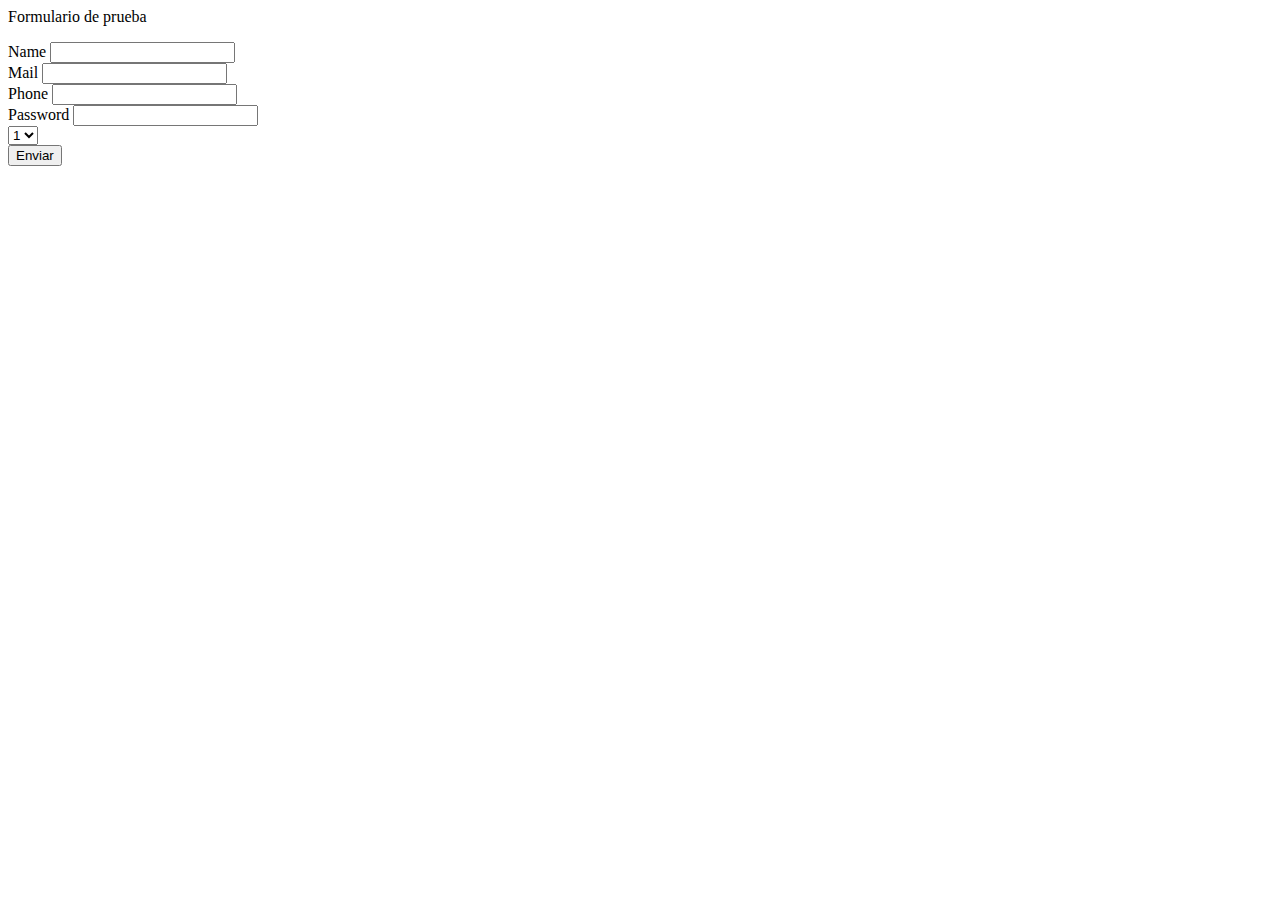
<file: Clase12/index.html>
<!DOCTYPE html>
<html lang="en">
<head>
    <meta charset="UTF-8">
    <meta http-equiv="X-UA-Compatible" content="IE=edge">
    <meta name="viewport" content="width=device-width, initial-scale=1.0">
    <link rel="stylesheet" href="style.css">
    <title>Document</title>
</head>
<body>
    <form class="form">Formulario de prueba
        <div class="ulerrores">
            <ul></ul>
        </div>
        <div>
            <label for="name">Name</label>
            <input type="text" id="name" class="name">
        </div>
        <div>
            <label for="mail">Mail</label>
            <input type="mail" id="mail" class="mail">
    </div>
        <div>
            <label for="tel">Phone</label>
            <input type="tel" id="tel" class="tel">
        </div>
        <div>
            <label for="password">Password</label>
            <input type="password" id="password" class="password">
        </div>
        <div>
            <select name="childrens" id="childrens" class="select" >
                <option value="1">1</option>
                <option value="2">2</option>
                <option value="3">3</option>
                <option value="4">4</option>
                <option value="5">5</option>
                <option value="6">6</option>
            </select>
        </div>
        <button type="submit">Enviar</button>
        
        
        
    </form> 
</body>
<script src="form.js"></script>
</html>
</file>
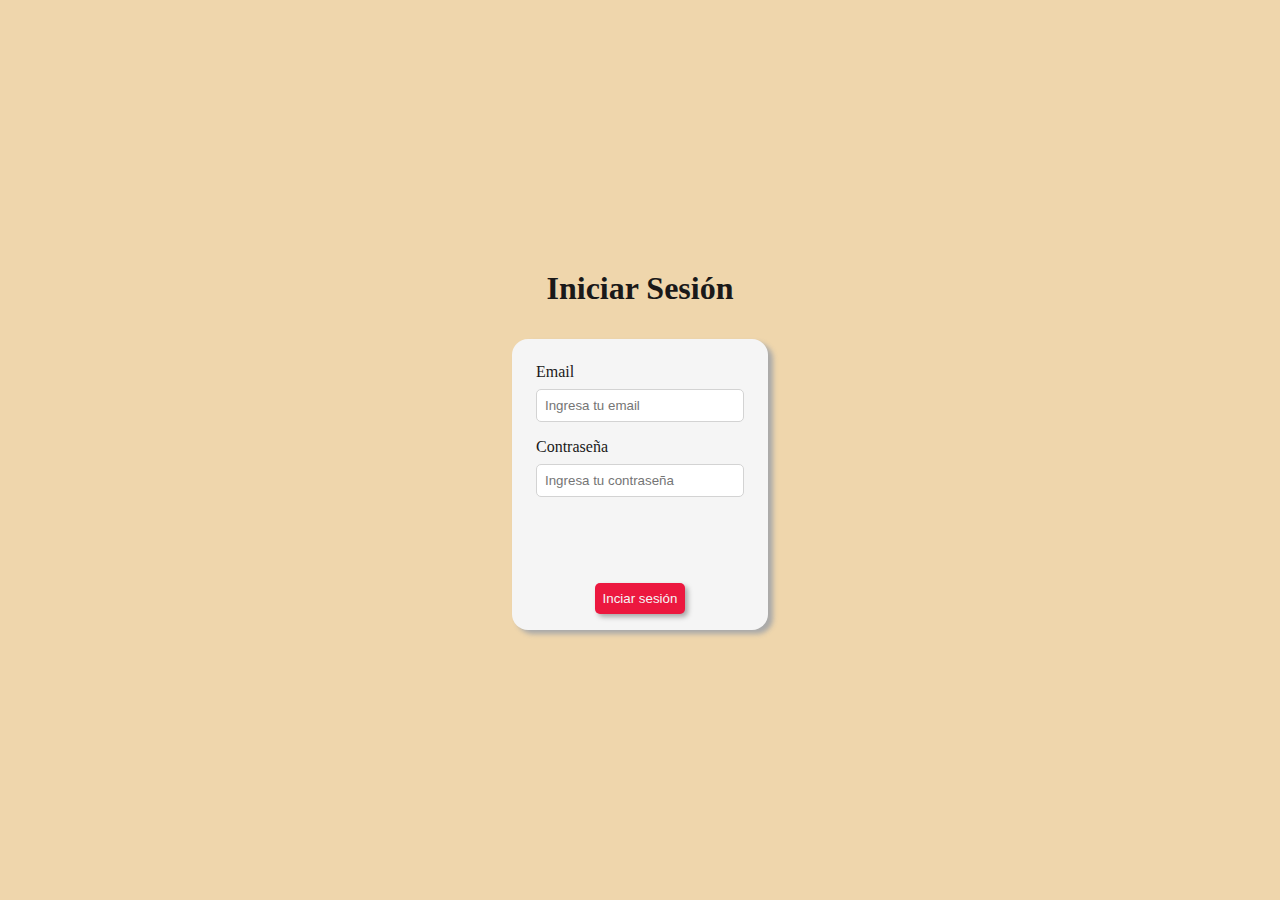
<file: Clase13/index.html>
<!DOCTYPE html>
<html lang="en">
  <head>
    <meta charset="UTF-8" />
    <meta http-equiv="X-UA-Compatible" content="IE=edge" />
    <meta name="viewport" content="width=device-width, initial-scale=1.0" />
    <title>Formulario JS</title>
    <link rel="stylesheet" href="./styles/styles.css" />
  </head>
  <body>
    <main>
      <h1>Iniciar Sesión</h1>
      <form>
        <div class="input-container">
          <label for="email">Email</label>
          <input
            name="email"
            type="email"
            id="email-input"
            placeholder="Ingresa tu email"
          />
        </div>
        <div class="input-container">
          <label for="password">Contraseña</label>
          <input
            name="password"
            type="password"
            id="password-input"
            placeholder="Ingresa tu contraseña"
          />
        </div>
        <div id="status-container">
          <div id="loader" class="hidden">Iniciando Sesión...</div>
          <div id="error-container" class="hidden"></div>
        </div>
        <button class="login-btn" type="button">Inciar sesión</button>
      </form>
    </main>
    <script src="./scripts/index.js"></script>
  </body>
</html>
</file>
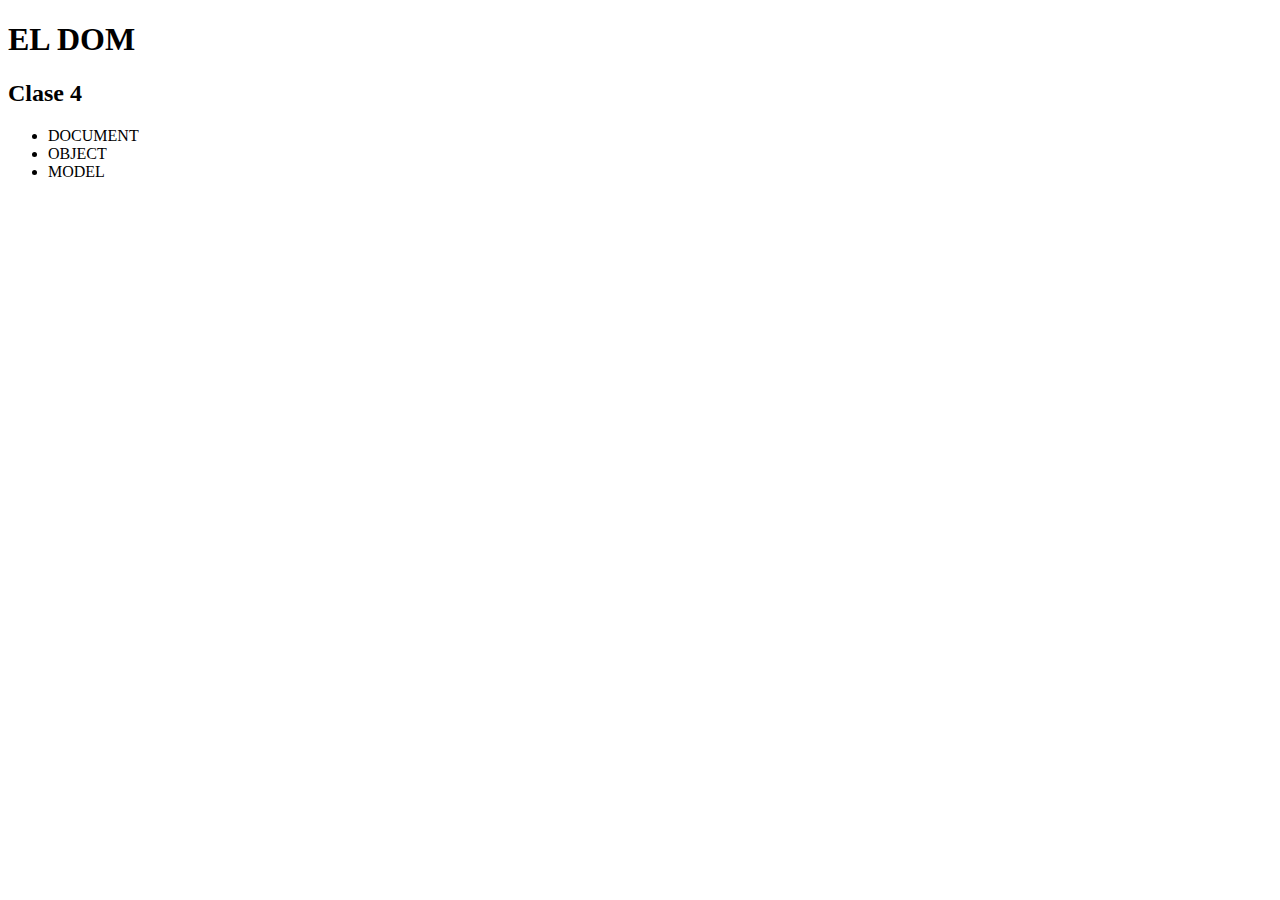
<file: Clase4/index.html>
<!DOCTYPE html>
<html lang="en">
<head>
    <meta charset="UTF-8">
    <meta http-equiv="X-UA-Compatible" content="IE=edge">
    <meta name="viewport" content="width=device-width, initial-scale=1.0">
    <title>Document</title>
</head>
<body>
    <h1>EL DOM</h1>
    <h2>Clase 4</h2>
    <ul>
        <li>DOCUMENT</li>
        <li>OBJECT</li>
        <li>MODEL</li>
</ul>
</body>
</html>
</file>
<file: Clase12/style.css>
.ulerrores {
    background-color: rgb(255, 0, 0);
    color: white;   
    width: 500px;
    border-radius: 10px;
    
}
</file>
<file: Clase13/styles/styles.css>
* {
  margin: 0;
  padding: 0;
  box-sizing: border-box;
}

body {
  width: 100%;
  height: 100vh;
}

h1 {
  color: rgb(26, 25, 25);
}

main {
  width: 100%;
  height: 100%;
  background-color: #efd6ac;
  display: flex;
  justify-content: center;
  align-items: center;
  flex-direction: column;
}

form {
  width: 20%;
  background-color: whitesmoke;
  padding: 1rem;
  border-radius: 16px;
  display: flex;
  flex-direction: column;
  justify-content: center;
  align-items: center;
  box-shadow: 5px 4px 5px darkgray;
  margin-top: 2rem;
}

input {
  padding: 0.5rem;
  border-radius: 5px;
  border: 1px solid lightgrey;
}

.input-container {
  width: 100%;
  display: flex;
  flex-direction: column;
  padding: 0.5rem;
}

.input-container label {
  margin-bottom: 0.5rem;
  color: rgb(26, 25, 25);
}

.login-btn {
  padding: 0.5rem;
  border-radius: 5px;
  background-color: #ec183f;
  color: whitesmoke;
  border: none;
  box-shadow: 3px 3px 5px darkgray;
  margin-top: 1rem;
}

.login-btn:hover {
  cursor: pointer;
  background-color: #c21736;
}

.login-btn:active {
  box-shadow: none;
}

#status-container {
  height: 30px;
  margin: 1rem auto;
}

#error-container {
  width: 100%;
  display: flex;
}

small {
  color: #c21736;
  font-weight: 700;
  text-align: center;
}

.hidden {
  display: none !important;
}

.bienvenido h1{
  color: green;
  background-color: darkgrey;
  text-align: center;

  height: 40px !important;
  width: 270px;
}

.invalido small {
  color:red;
  background-color: darkgrey;
  text-align: center;
  height: 40px !important;
  width: 270px;
  
  
}
</file>
